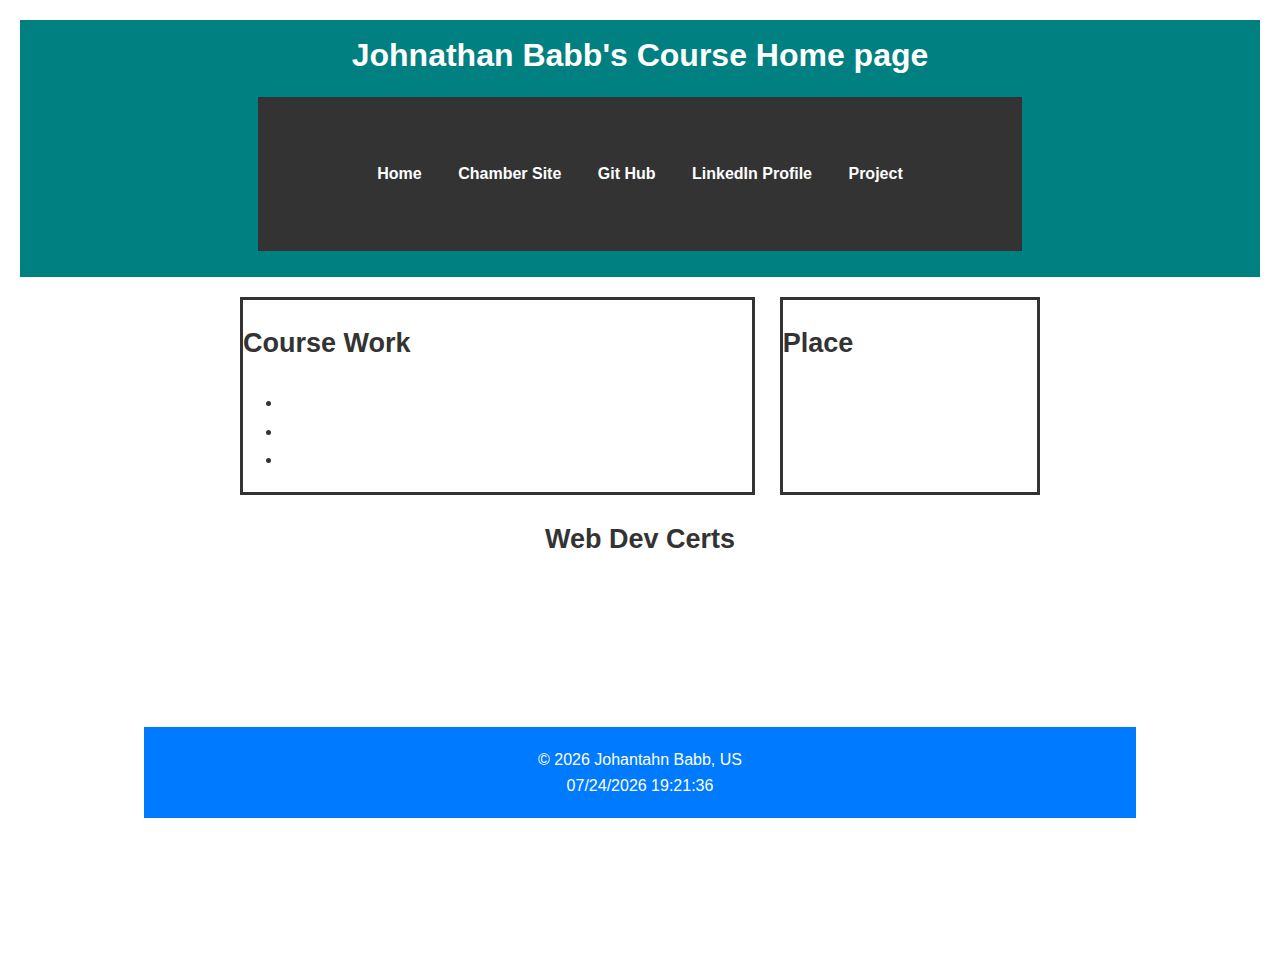
<file: index.html>
<!DOCTYPE html>
<html lang="en">
  <head>
    <meta charset="UTF-8" />
    <meta name="viewport" content="width=device-width, initial-scale=1.0" />
    <meta name="description" content="Johnathan Babb's course home page" />
    <meta name="author" content="Johnathan Babb" />
    <meta property="og:title" content="Cousrse Home Page" />
    <meta property="og:type" content="website" />
    <meta
      property="og:image"
      content="https://www.google.com/url?sa=i&url=http%3A%2F%2Ftownmapsusa.com%2Fd%2Fmap-of-preston-idaho-id%2Fpreston_id&psig=AOvVaw3IGX2CB734xJVahNvGZPDg&ust=1727495263347000&source=images&cd=vfe&opi=89978449&ved=0CBQQjRxqFwoTCOih3-Ob4ogDFQAAAAAdAAAAABAE"
    />
    <meta property="og:url" content="https://warmace101.github.io/wdd231/" />
    <title>Course Home Page</title>
    <script src="scripts/getDate.js" defer></script>
    <script src="scripts/hamMenu.js" defer></script>
    <link rel="stylesheet" href="styles/base.css" />
    <link rel="stylesheet" href="styles/larger.css" />
  </head>
  <body>
    <header>
      <h1>Johnathan Babb's Course Home page</h1>
      <button id="menu"></button>
      <nav class="nav">
        <ul>
          <a href="#home">Home</a>
          <a href="chamber/index.html">Chamber Site</a>
          <a href="https://github.com/warmace101/wdd231">Git Hub</a>
          <a href="#linkedin">LinkedIn Profile</a>
          <a href="project/project.html">Project</a>
        </ul>
      </nav>
    </header>
    <main>
      <div>
        <section id="courseWork">
          <h2>Course Work</h2>
          <ul>
            <li></li>
            <li></li>
            <li></li>
          </ul>
        </section>
        <section id="place">
          <h2>Place</h2>
        </section>
      </div>
      <section id="certs">
        <h2>Web Dev Certs</h2>
        <dialog id="course-details"></dialog>
      </section>
    </main>
    <footer>
      <p>&copy; <span id="getDate">####</span> Johantahn Babb, US</p>
      <p id="lastModified">Populated with javascript</p>
    </footer>
  </body>
  <script src="scripts/courseListArray.js"></script>
</html>
</file>
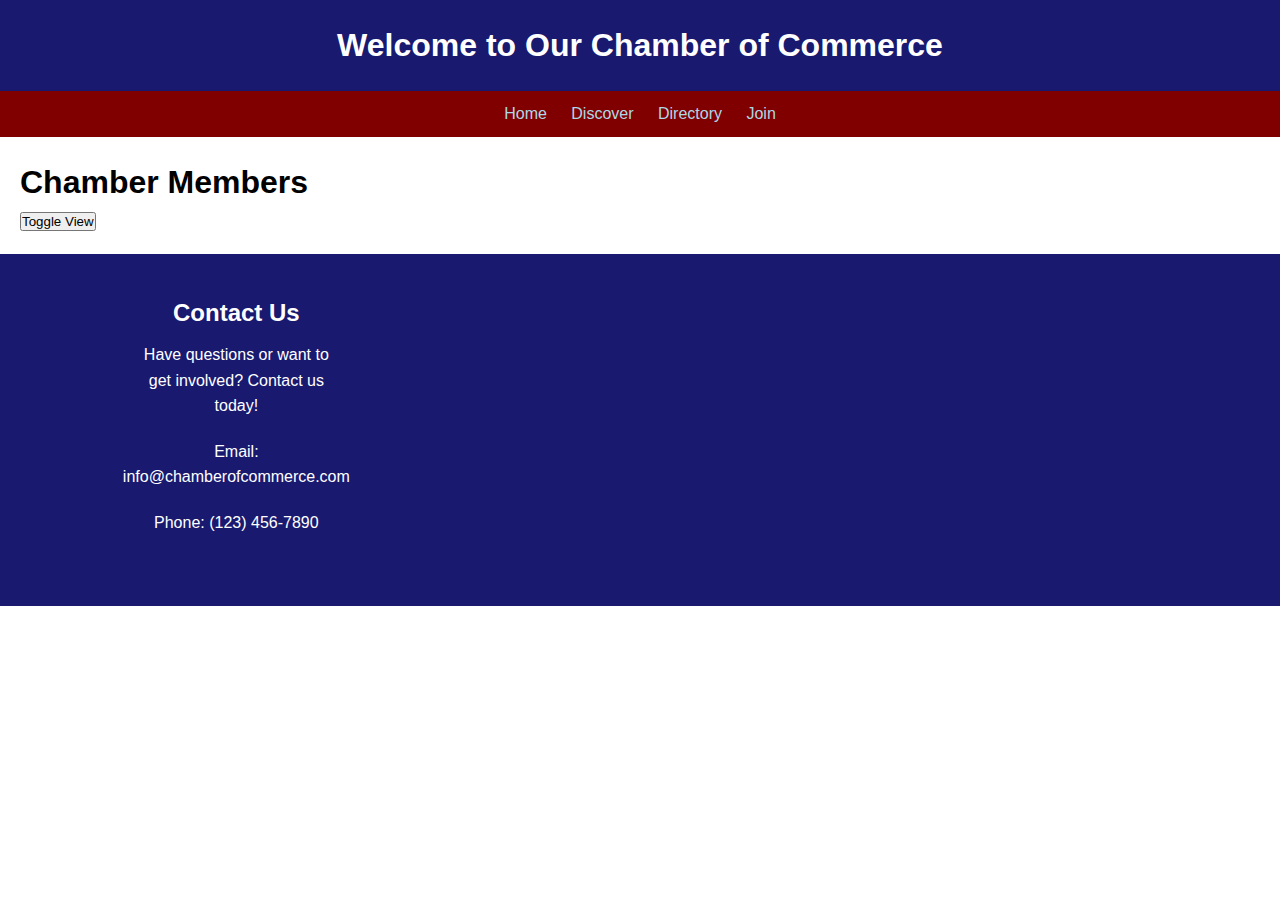
<file: chamber/director.html>
<!DOCTYPE html>
<html lang="en">
  <head>
    <meta charset="UTF-8" />
    <meta name="viewport" content="width=device-width, initial-scale=1.0" />
    <link rel="icon" href="images/chamberIcon.ico" />
    <meta
      name="description"
      content="WDD-231-Web Frontend Development, Johnathan Babb, course assignment portal"
    />
    <meta name="author" content="John Babb" />
    <meta property="og:title" content="Assignment Page for Johnathan Babb" />
    <meta property="og:type" content="website" />
    <meta property="image" content="" />
    <script src="scripts/getDate.js" defer></script>
    <link rel="stylesheet" href="styles/base.css" />
    <link rel="stylesheet" href="styles/larger.css" />

    <title>Preston Chamber of Commerce</title>
  </head>
  <body>
    <header>
      <div class="containter">
        <h1>Welcome to Our Chamber of Commerce</h1>
        <button class="hamburger">&#9776;</button>
      </div>
    </header>
    <nav class="nav-menu">
      <a href="index.html">Home</a>
      <a href="discover.html">Discover</a>
      <a href="directory.html">Directory</a>
      <a href="join.html">Join</a>
    </nav>

    <!--Member Section-->
    <section>
      <h1>Chamber Members</h1>
      <button id="toggleView">Toggle View</button>
      <div id="membersContainer" class="grid-view"></div>
      <script src="scripts/memberCards.js"></script>
    </section>
    <div id="memberContainer" class="grid"></div>
    <button id="openFooterBtn" class="open-footer-btn">Open Footer</button>
    <footer>
      <section>
        <h2>Contact Us</h2>
        <p>Have questions or want to get involved? Contact us today!</p>
        <p>Email: info@chamberofcommerce.com</p>
        <p>Phone: (123) 456-7890</p>
      </section>
    </footer>
  </body>
</html>
</file>
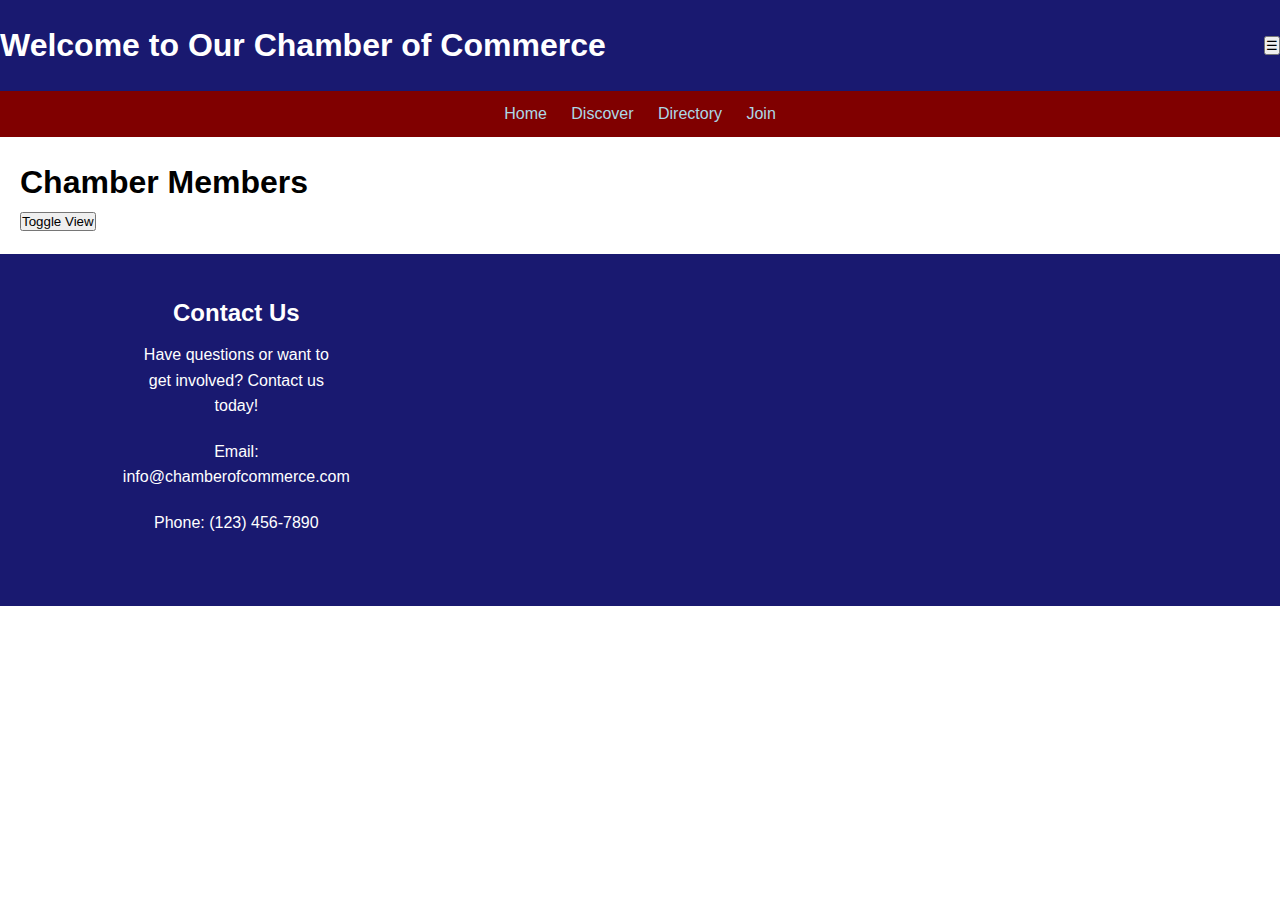
<file: chamber/directory.html>
<!DOCTYPE html>
<html lang="en">
  <head>
    <meta charset="UTF-8" />
    <meta name="viewport" content="width=device-width, initial-scale=1.0" />
    <link rel="icon" href="images/chamberIcon.ico" />
    <meta
      name="description"
      content="WDD-231-Web Frontend Development, Johnathan Babb, course assignment portal"
    />
    <meta name="author" content="John Babb" />
    <meta property="og:title" content="Assignment Page for Johnathan Babb" />
    <meta property="og:type" type="website" />
    <meta
      property="og:url"
      content="https://warmace101.github.io/wdd231/chamber/directory.html"
    />
    <meta property="image" content="images/preston_hero_large.webp" />
    <script src="scripts/getDate.js" defer></script>
    <script src="scripts/hamburgerMenu.js" defer></script>
    <link rel="stylesheet" href="styles/base.css" />
    <link rel="stylesheet" href="styles/larger.css" />

    <title>Preston Chamber of Commerce</title>
  </head>
  <body>
    <header>
      <div class="container">
        <h1>Welcome to Our Chamber of Commerce</h1>
        <button id="menu">&#9776;</button>
      </div>
    </header>
    <nav class="nav">
      <a href="index.html">Home</a>
      <a href="discover.html">Discover</a>
      <a href="directory.html">Directory</a>
      <a href="join.html">Join</a>
    </nav>

    <!--Member Section-->
    <section>
      <h1>Chamber Members</h1>
      <button id="toggleView">Toggle View</button>
      <div id="membersContainer" class="grid-view"></div>
      <script src="scripts/memberCards.js"></script>
    </section>
    <div id="memberContainer" class="grid"></div>
    <button id="openFooterBtn" class="open-footer-btn">Open Footer</button>
    <footer>
      <section>
        <h2>Contact Us</h2>
        <p>Have questions or want to get involved? Contact us today!</p>
        <p>Email: info@chamberofcommerce.com</p>
        <p>Phone: (123) 456-7890</p>
      </section>
    </footer>
  </body>
</html>
</file>
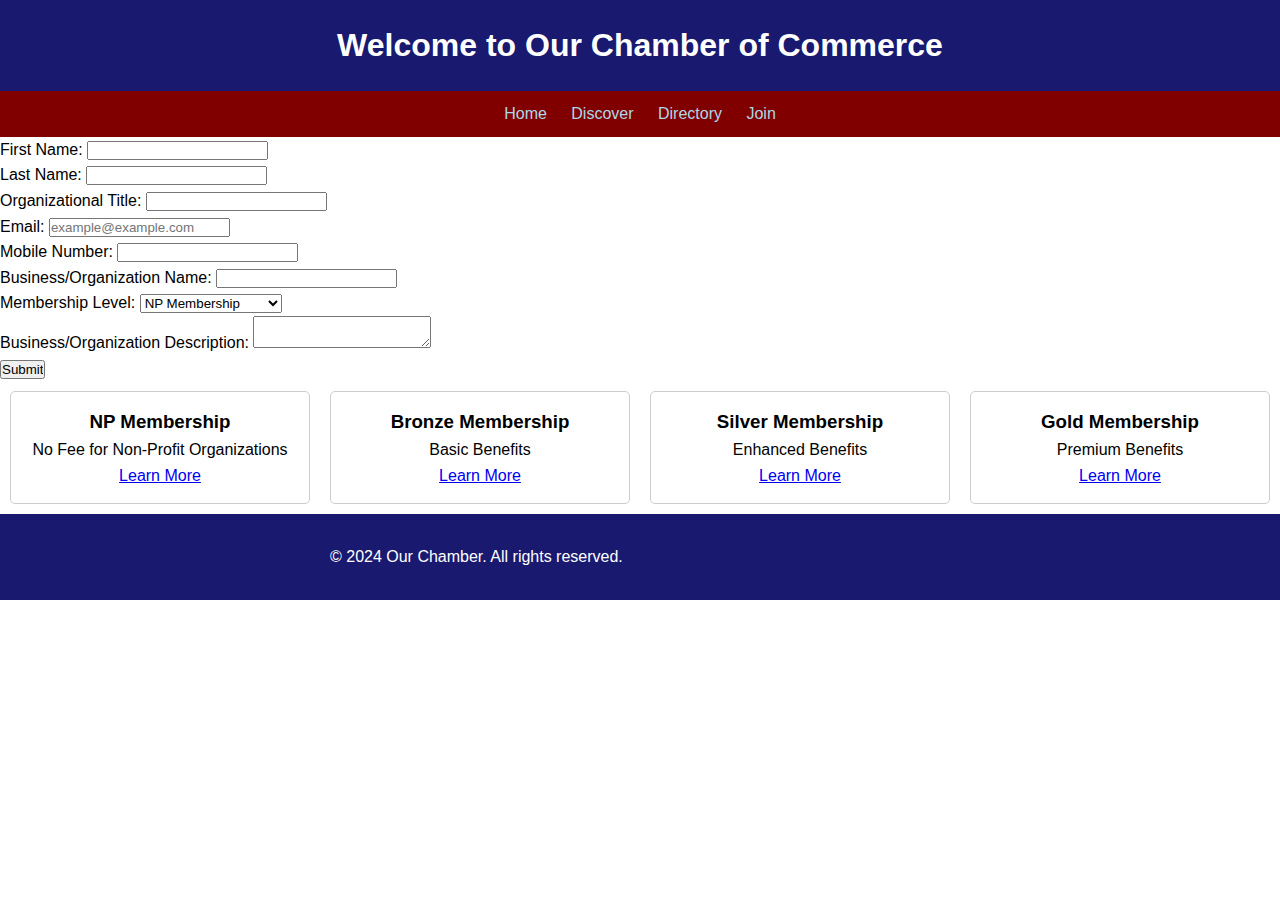
<file: chamber/join.html>
<!DOCTYPE html>
<html lang="en">
  <head>
    <meta charset="utf-8" />
    <meta name="viewport" content="width=device-width, initial-scale=1.0" />
    <link rel="icon" href="images/chamberIcon.ico" />
    <meta
      name="description"
      content="WDD-231-Web Frontend Development, Johnathan Babb, course assignment portal"
    />
    <meta name="author" content="John Babb" />
    <meta property="og:title" content="Assignment Page for Johnathan Babb" />
    <meta property="og:type" content="'website'" />
    <meta property="og:image" content="chamber/images/preston_hero_small.webp" />
    <meta property="og:url" content="https://warmace101.github.io/wdd231/chamber/join.html"/>
    <script src="scripts/getDate.js" defer></script>
    <script src="scripts/weather.js" defer></script>
    <script src="scripts/join.js" defer></script>
    <link rel="stylesheet" href="styles/base.css" />
    <link rel="stylesheet" href="styles/larger.css" />

    <title>Preston Chamber of Commerce</title>
  </head>
  <body>
    <header>
      <div class="containter">
        <h1>Welcome to Our Chamber of Commerce</h1>
        <button class="hamburger">&#9776;</button>
      </div>
    </header>
    <nav class="nav-menu">
      <a href="index.html">Home</a>
      <a href="discover.html">Discover</a>
      <a href="directory.html">Directory</a>
      <a href="join.html">Join</a>
    </nav>
    <body>
      <main>
        <form action="thankyou.html" method="get" onsubmit="setTimestamp()">
            <div>
                <label for="first-name">First Name:</label>
                <input type="text" id="first-name" name="firstName" required title="Enter your first name" autocomplete="given-name">
            </div>
            <div>
                <label for="last-name">Last Name:</label>
                <input type="text" id="last-name" name="lastName" required title="Enter your last name" autocomplete="family-name">
            </div>
            <div>
                <label for="org-title">Organizational Title:</label>
                <input type="text" id="org-title" name="orgTitle" title="Enter your organizational title" pattern="^[A-Za-z\s-]{7,}$" autocomplete="organization-title" required>
            </div>
            <div>
                <label for="email">Email:</label>
                <input type="email" id="email" name="email" required title="Enter your email address" autocomplete="email" placeholder="example@example.com">
            </div>
            <div>
                <label for="mobile">Mobile Number:</label>
                <input type="tel" id="mobile" name="mobile" required title="Enter your mobile number" autocomplete="tel">
            </div>
            <div>
                <label for="business-name">Business/Organization Name:</label>
                <input type="text" id="business-name" name="businessName" required title="Enter your business or organization name" autocomplete="organization">
            </div>
            <div>
                <label for="membership-level">Membership Level:</label>
                <select id="membership-level" name="membershipLevel">
                    <option value="NP">NP Membership</option>
                    <option value="Bronze">Bronze Membership</option>
                    <option value="Silver">Silver Membership</option>
                    <option value="Gold">Gold Membership</option>
                </select>
            </div>
            <div>
                <label for="description">Business/Organization Description:</label>
                <textarea id="description" name="description" title="Describe your organization"></textarea>
            </div>
            <input type="hidden" id="timestamp" name="timestamp" value="">
            <input type="submit" value="Submit">
        </form>

        <div class="membership-cards">
            <div class="card" id="npCard">
                <h3>NP Membership</h3>
                <p>No Fee for Non-Profit Organizations</p>
                <a href="#npModal" class="modal-link">Learn More</a>
            </div>
            <div class="card" id="bronzeCard">
                <h3>Bronze Membership</h3>
                <p>Basic Benefits</p>
                <a href="#bronzeModal" class="modal-link">Learn More</a>
            </div>
            <div class="card" id="silverCard">
                <h3>Silver Membership</h3>
                <p>Enhanced Benefits</p>
                <a href="#silverModal" class="modal-link">Learn More</a>
            </div>
            <div class="card" id="goldCard">
                <h3>Gold Membership</h3>
                <p>Premium Benefits</p>
                <a href="#goldModal" class="modal-link">Learn More</a>
            </div>
        </div>
    </main>

    <footer>
        <p>&copy; 2024 Our Chamber. All rights reserved.</p>
    </footer>

    <div id="npModal" class="modal">
        <div class="modal-content">
            <span class="close">&times;</span>
            <h2>NP Membership Benefits</h2>
            <p>Benefits include free networking events and community support.</p>
        </div>
    </div>
    <div id="bronzeModal" class="modal">
        <div class="modal-content">
            <span class="close">&times;</span>
            <h2>Bronze Membership Benefits</h2>
            <p>Includes all NP benefits plus advertising discounts.</p>
        </div>
    </div>
    <div id="silverModal" class="modal">
        <div class="modal-content">
            <span class="close">&times;</span>
            <h2>Silver Membership Benefits</h2>
            <p>Includes Bronze benefits plus exclusive event access.</p>
        </div>
    </div>
    <div id="goldModal" class="modal">
        <div class="modal-content">
            <span class="close">&times;</span>
            <h2>Gold Membership Benefits</h2>
            <p>All Silver benefits plus priority support and features.</p>
        </div>
    </div>
  </body>
</html>
</file>
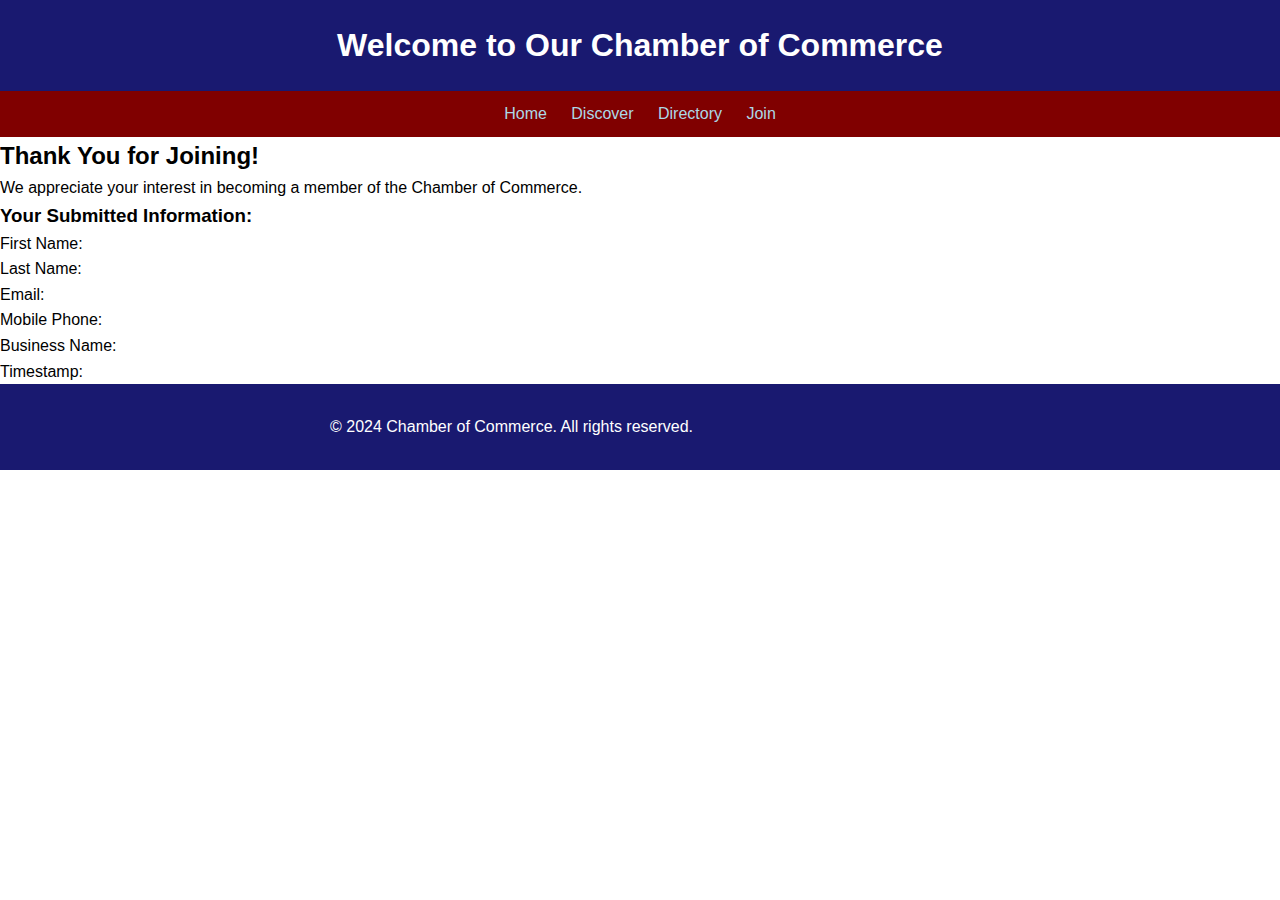
<file: chamber/thankyou.html>
<!DOCTYPE html>
<html lang="en">
  <head>
    <meta charset="UTF-8" />
    <meta name="viewport" content="width=device-width, initial-scale=1.0" />
    <link rel="icon" href="images/chamberIcon.ico" />
    <meta
      name="description"
      content="WDD-231-Web Frontend Development, Johnathan Babb, course assignment portal"
    />
    <meta name="author" content="John Babb" />
    <meta property="og:title" content="Assignment Page for Johnathan Babb" />
    <meta property="og:type" content="website" />
    <meta property="image" content="" />
    <script src="scripts/getDate.js" defer></script>
    <script src="scripts/weather.js" defer></script>
    <link rel="stylesheet" href="styles/base.css" />
    <link rel="stylesheet" href="styles/larger.css" />

    <title>Preston Chamber of Commerce</title>
  </head>
  <body>
    <header>
      <div class="containter">
        <h1>Welcome to Our Chamber of Commerce</h1>
        <button class="hamburger">&#9776;</button>
      </div>
    </header>
    <nav class="nav-menu">
      <a href="index.html">Home</a>
      <a href="discover.html">Discover</a>
      <a href="directory.html">Directory</a>
      <a href="join.html">Join</a>
    </nav>

    <main>
      <h2>Thank You for Joining!</h2>
      <p>
        We appreciate your interest in becoming a member of the Chamber of
        Commerce.
      </p>

      <h3>Your Submitted Information:</h3>
      <p>First Name: <span id="submittedFirstName"></span></p>
      <p>Last Name: <span id="submittedLastName"></span></p>
      <p>Email: <span id="submittedEmail"></span></p>
      <p>Mobile Phone: <span id="submittedPhone"></span></p>
      <p>Business Name: <span id="submittedOrgName"></span></p>
      <p>Timestamp: <span id="submittedTimestamp"></span></p>
    </main>

    <footer>
      <p>&copy; 2024 Chamber of Commerce. All rights reserved.</p>
    </footer>

    <script>
      const params = new URLSearchParams(window.location.search);
      document.getElementById("submittedFirstName").textContent =
        params.get("firstName");
      document.getElementById("submittedLastName").textContent =
        params.get("lastName");
      document.getElementById("submittedEmail").textContent =
        params.get("email");
      document.getElementById("submittedPhone").textContent =
        params.get("phone");
      document.getElementById("submittedOrgName").textContent =
        params.get("orgName");
      document.getElementById("submittedTimestamp").textContent =
        params.get("timestamp");
    </script>
  </body>
</html>
</file>
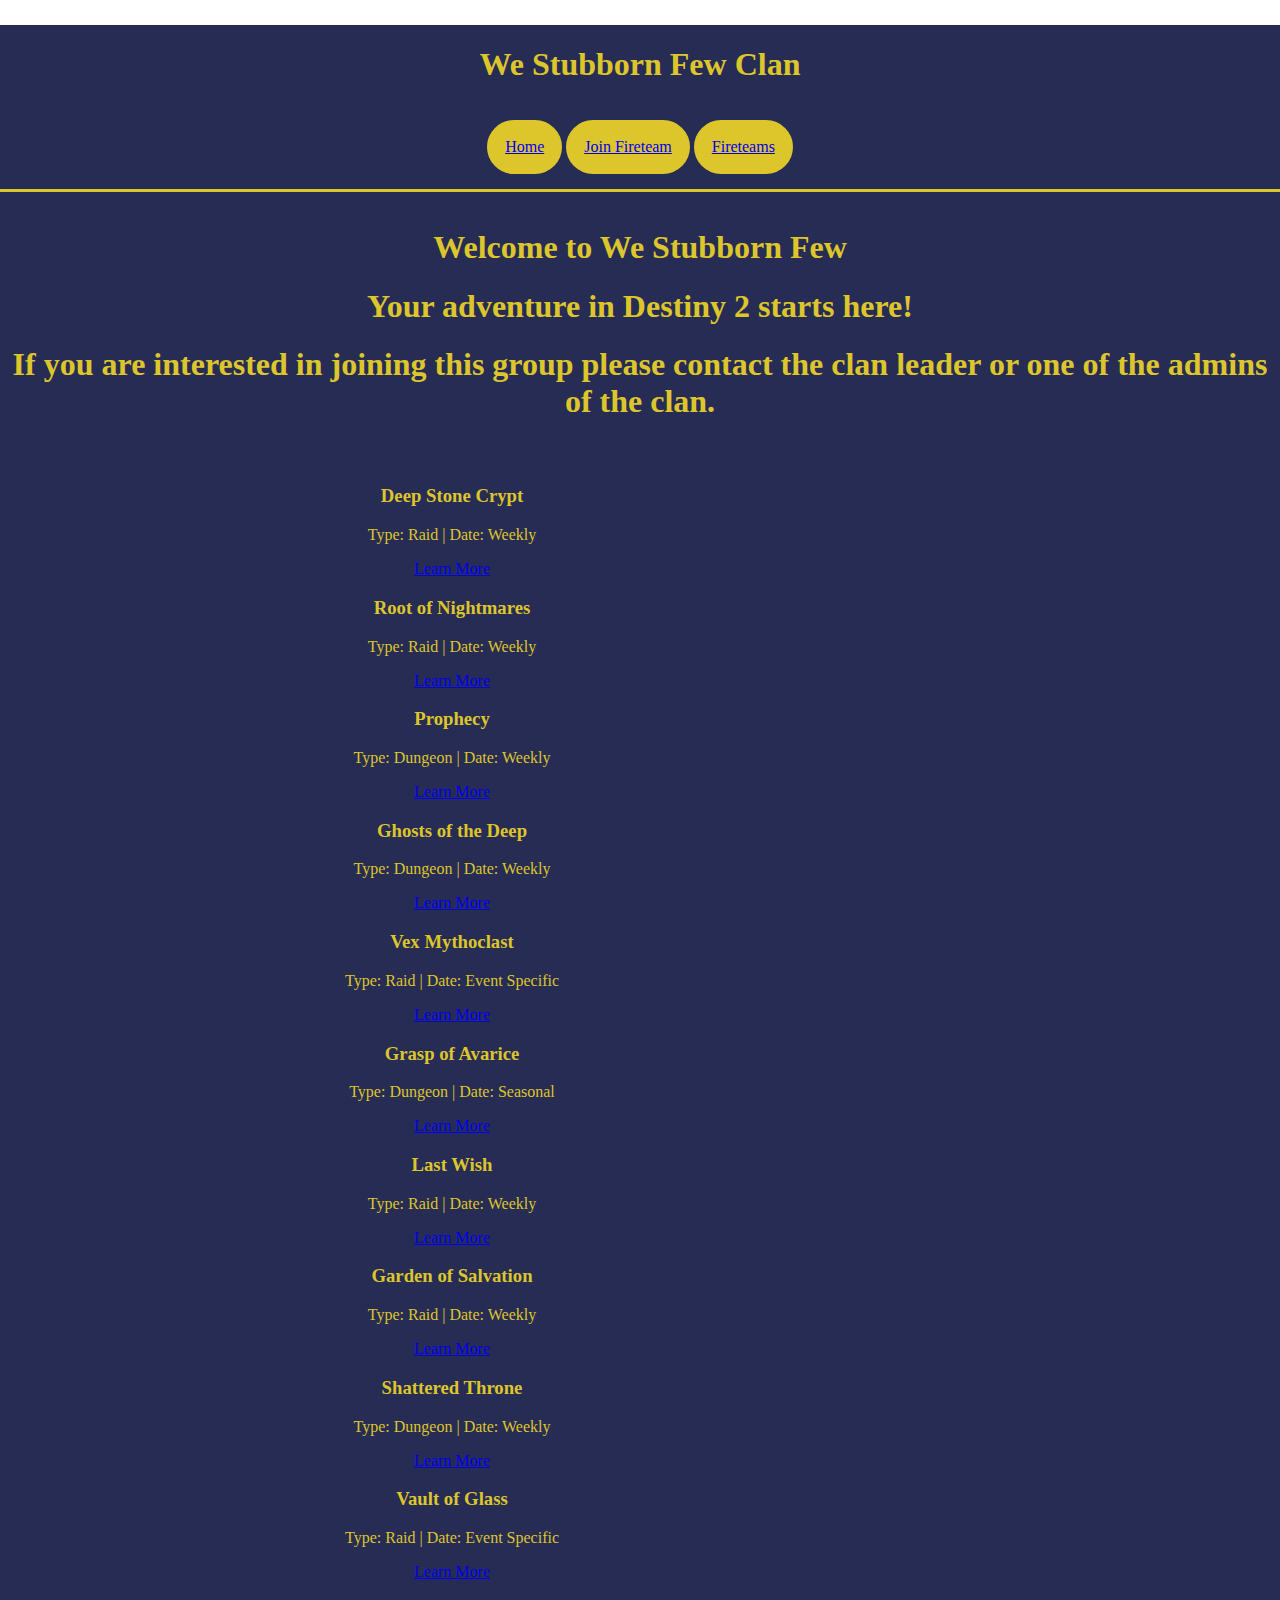
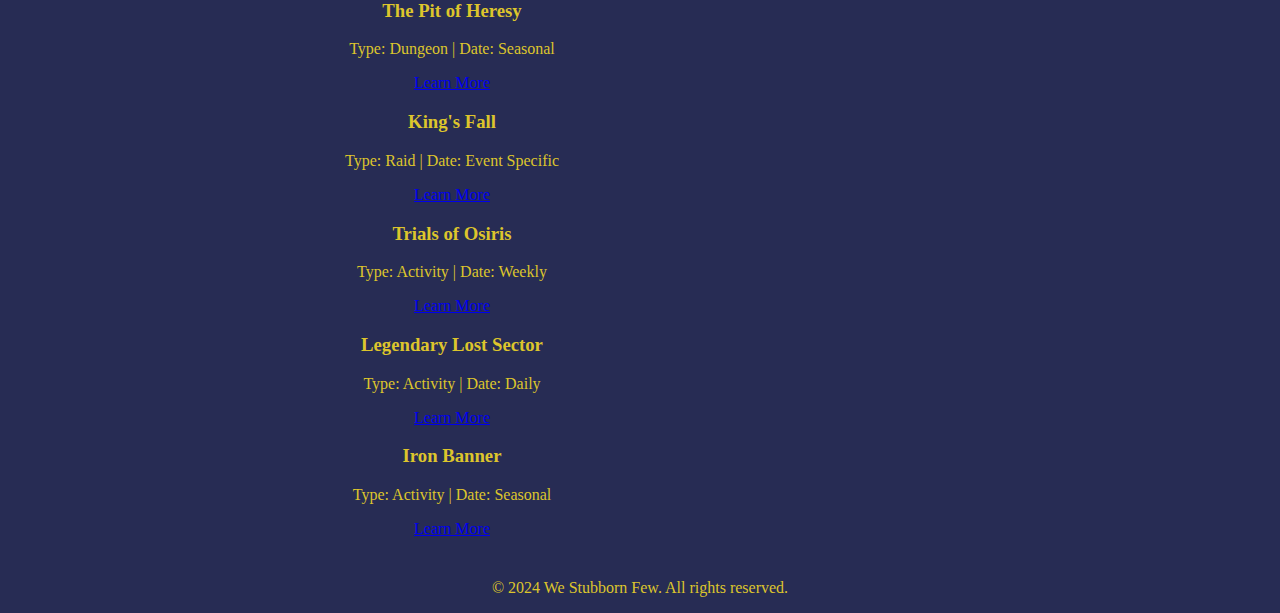
<file: project/project.html>
<!DOCTYPE html>
<html lang="en">
  <head>
    <meta charset="UTF-8" />
    <meta name="viewport" content="width=device-width, initial-scale=1.0" />
    <title>We Stubborn Few</title>
    <link rel="stylesheet" href="styles/base.css" />
    <link rel="stylesheet" href="styles/larger.css" />
    <link rel="icon" href="images/favicon.ico" />
    <meta
      name="description"
      content="Join the We Stubborn Few clan in Destiny 2!"
    />
    <!-- Social Media Meta Tags -->
    <meta property="og:title" content="We Stubborn Few" />
    <meta
      property="og:description"
      content="Join the We Stubborn Few clan in Destiny 2!"
    />
    <meta property="og:image" content="images/preview-image.jpg" />
    <meta property="og:url" content="https://example.com/" />
    <meta name="twitter:card" content="summary_large_image" />
    <meta name="twitter:title" content="We Stubborn Few" />
    <meta
      name="twitter:description"
      content="Join the We Stubborn Few clan in Destiny 2!"
    />
    <meta name="twitter:image" content="images/preview-image.jpg" />
  </head>
  <body>
    <header>
      <h1>We Stubborn Few Clan</h1>
      <button id="nav-toggle">Menu</button>
      <nav id="nav-menu">
        <ul>
          <li><a href="project.html">Home</a></li>
          <li><a href="form.html">Join Fireteam</a></li>
          <li><a href="fireteam.html">Fireteams</a></li>
        </ul>
      </nav>
    </header>
    <main>
      <h1>Welcome to We Stubborn Few</h1>
      <h1>Your adventure in Destiny 2 starts here!</h1>
      <h1>
        If you are interested in joining this group please contact the clan
        leader or one of the admins of the clan.
      </h1>
      <div class="container">
        <div id="dungeon-list"></div>
        <div id="modal-container"></div>

        <div id="item-list"></div>
        <div id="modal" class="modal" style="display: none">
          <div id="modal-content">
            <span class="close" id="close-modal">&times;</span>
            <div id="modal-details"></div>
          </div>
        </div>
      </div>
    </main>
    <footer>
      <p>&copy; 2024 We Stubborn Few. All rights reserved.</p>
    </footer>
    <script src="scripts/script.js"></script>
    <script src="scripts/module.js"></script>
  </body>
</html>

<!-- Example of modal

This is in the main content


  <div class="membership-cards">
            <div class="card" id="npCard">
                <h3>NP Membership</h3>
                <p>No Fee for Non-Profit Organizations</p>
                <a href="#npModal" class="modal-link">Learn More</a>
            </div>
            <div class="card" id="bronzeCard">
                <h3>Bronze Membership</h3>
                <p>Basic Benefits</p>
                <a href="#bronzeModal" class="modal-link">Learn More</a>
            </div>
            <div class="card" id="silverCard">
                <h3>Silver Membership</h3>
                <p>Enhanced Benefits</p>
                <a href="#silverModal" class="modal-link">Learn More</a>
            </div>
            <div class="card" id="goldCard">
                <h3>Gold Membership</h3>
                <p>Premium Benefits</p>
                <a href="#goldModal" class="modal-link">Learn More</a>
            </div>






  This part is for after the footer to be popped up when clicked


    <div id="npModal" class="modal">
        <div class="modal-content">
            <span class="close">&times;</span>
            <h2>NP Membership Benefits</h2>
            <p>Benefits include free networking events and community support.</p>
        </div>
    </div>
    <div id="bronzeModal" class="modal">
        <div class="modal-content">
            <span class="close">&times;</span>
            <h2>Bronze Membership Benefits</h2>
            <p>Includes all NP benefits plus advertising discounts.</p>
        </div>
    </div>
    <div id="silverModal" class="modal">
        <div class="modal-content">
            <span class="close">&times;</span>
            <h2>Silver Membership Benefits</h2>
            <p>Includes Bronze benefits plus exclusive event access.</p>
        </div>
    </div>
    <div id="goldModal" class="modal">
        <div class="modal-content">
            <span class="close">&times;</span>
            <h2>Gold Membership Benefits</h2>
            <p>All Silver benefits plus priority support and features.</p>
        </div>
    </div>-->
</file>
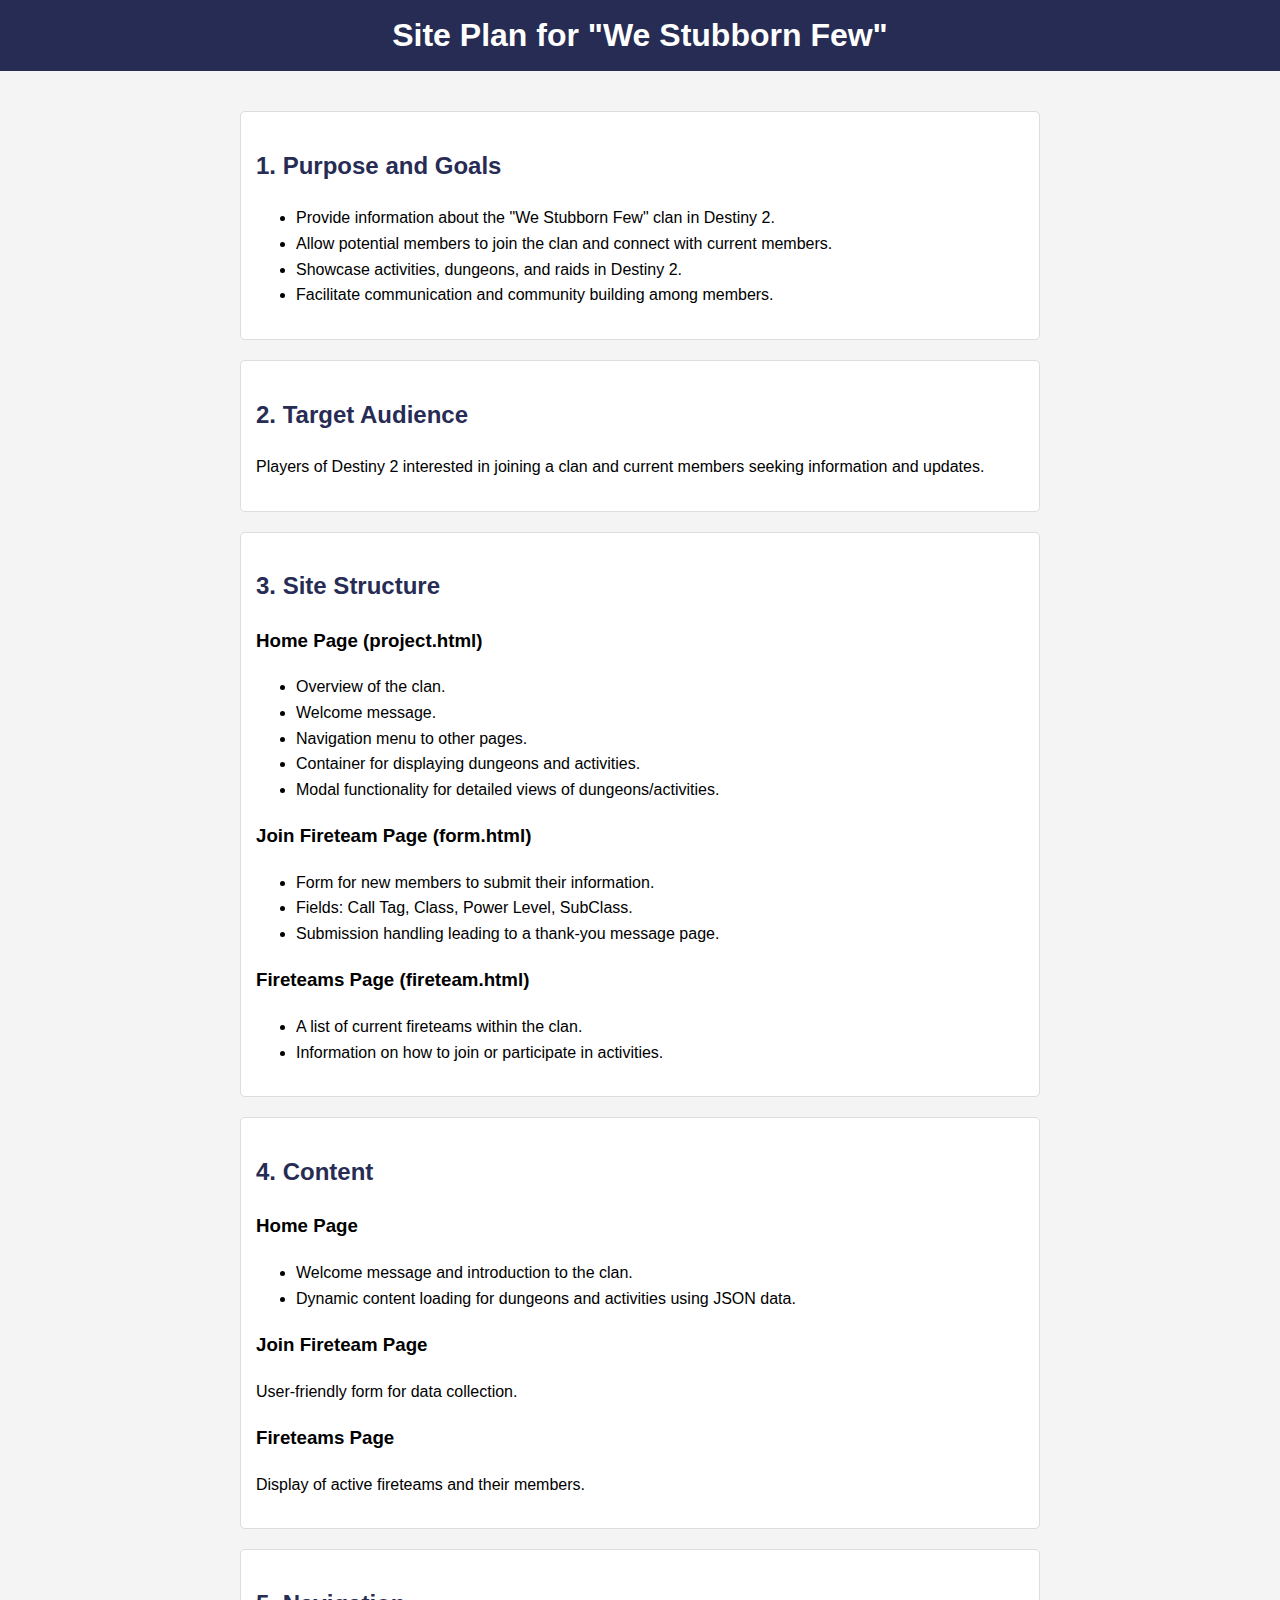
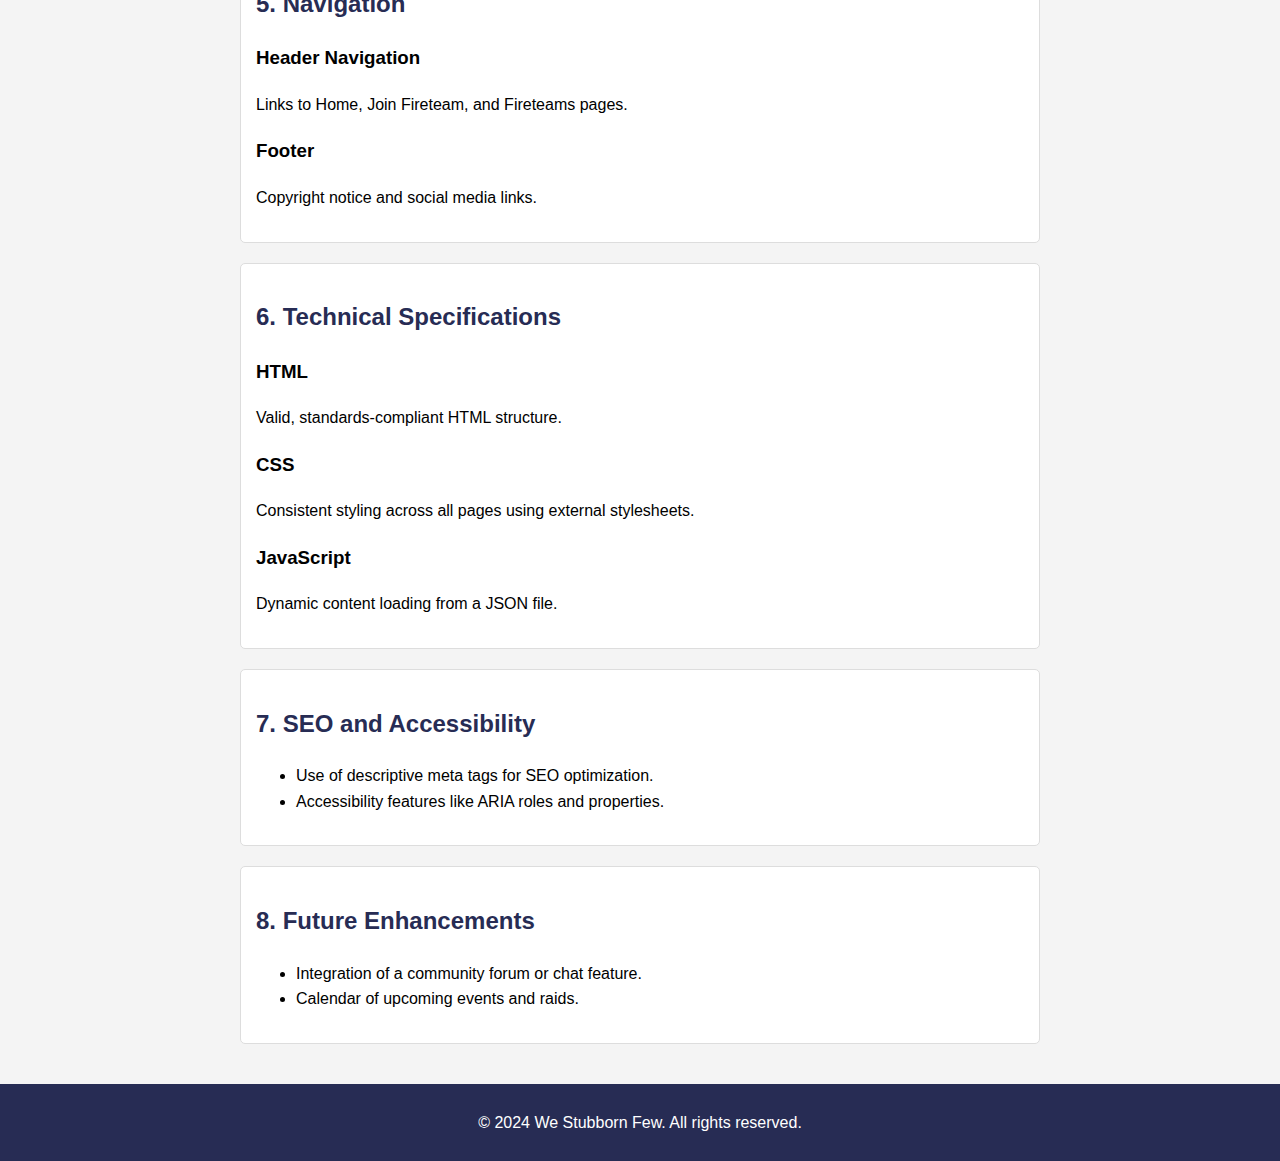
<file: project/siteplan.html>
<!DOCTYPE html>
<html lang="en">
  <head>
    <meta charset="UTF-8" />
    <meta name="viewport" content="width=device-width, initial-scale=1.0" />
    <title>Bay Area eBiking Club</title>
    <link rel="stylesheet" href="siteplan.css" />
    <link rel="preconnect" href="https://fonts.googleapis.com" />
    <link rel="preconnect" href="https://fonts.gstatic.com" crossorigin />
    <link rel="preconnect" href="https://fonts.googleapis.com">
    <link rel="preconnect" href="https://fonts.gstatic.com" crossorigin>
    <link href="https://fonts.googleapis.com/css2?family=Bebas+Neue&family=Oxanium:wght@200..800&display=swap" rel="stylesheet">
    
  </head>
  <body>
    <header>
        <h1>Site Plan for "We Stubborn Few"</h1>
    </header>
    <main>
        <section>
            <h2>1. Purpose and Goals</h2>
            <ul>
                <li>Provide information about the "We Stubborn Few" clan in Destiny 2.</li>
                <li>Allow potential members to join the clan and connect with current members.</li>
                <li>Showcase activities, dungeons, and raids in Destiny 2.</li>
                <li>Facilitate communication and community building among members.</li>
            </ul>
        </section>

        <section>
            <h2>2. Target Audience</h2>
            <p>Players of Destiny 2 interested in joining a clan and current members seeking information and updates.</p>
        </section>

        <section>
            <h2>3. Site Structure</h2>
            <h3>Home Page (project.html)</h3>
            <ul>
                <li>Overview of the clan.</li>
                <li>Welcome message.</li>
                <li>Navigation menu to other pages.</li>
                <li>Container for displaying dungeons and activities.</li>
                <li>Modal functionality for detailed views of dungeons/activities.</li>
            </ul>

            <h3>Join Fireteam Page (form.html)</h3>
            <ul>
                <li>Form for new members to submit their information.</li>
                <li>Fields: Call Tag, Class, Power Level, SubClass.</li>
                <li>Submission handling leading to a thank-you message page.</li>
            </ul>

            <h3>Fireteams Page (fireteam.html)</h3>
            <ul>
                <li>A list of current fireteams within the clan.</li>
                <li>Information on how to join or participate in activities.</li>
            </ul>
        </section>

        <section>
            <h2>4. Content</h2>
            <h3>Home Page</h3>
            <ul>
                <li>Welcome message and introduction to the clan.</li>
                <li>Dynamic content loading for dungeons and activities using JSON data.</li>
            </ul>

            <h3>Join Fireteam Page</h3>
            <p>User-friendly form for data collection.</p>

            <h3>Fireteams Page</h3>
            <p>Display of active fireteams and their members.</p>
        </section>

        <section>
            <h2>5. Navigation</h2>
            <h3>Header Navigation</h3>
            <p>Links to Home, Join Fireteam, and Fireteams pages.</p>

            <h3>Footer</h3>
            <p>Copyright notice and social media links.</p>
        </section>

        <section>
            <h2>6. Technical Specifications</h2>
            <h3>HTML</h3>
            <p>Valid, standards-compliant HTML structure.</p>

            <h3>CSS</h3>
            <p>Consistent styling across all pages using external stylesheets.</p>

            <h3>JavaScript</h3>
            <p>Dynamic content loading from a JSON file.</p>
        </section>

        <section>
            <h2>7. SEO and Accessibility</h2>
            <ul>
                <li>Use of descriptive meta tags for SEO optimization.</li>
                <li>Accessibility features like ARIA roles and properties.</li>
            </ul>
        </section>

        <section>
            <h2>8. Future Enhancements</h2>
            <ul>
                <li>Integration of a community forum or chat feature.</li>
                <li>Calendar of upcoming events and raids.</li>
            </ul>
        </section>
    </main>
    <footer>
        <p>&copy; 2024 We Stubborn Few. All rights reserved.</p>
    </footer>
</body>
</html></html>
</file>
<file: styles/larger.css>
@media (min-width: 37.5em) {
  * {
    font-family: "Gill Sans", "Gill Sans MT", Calibri, "Trebuchet MS",
      sans-serif;
  }
  img {
    height: auto;
    width: 250px;
    padding: 25px;
  }
  header {
    background-color: teal;
    text-align: center;
  }
  #menu {
    display: none;
  }
  main {
    display: flex;
    flex-direction: column;
    text-align: left;
    font-size: large;
    width: 100%;
  }
  main > div {
    display: flex;
  }
  nav {
    font-weight: 700;
    background-color: teal;
    text-align: center;
    padding: 2rem;
  }
  .nav a {
    display: inline-block;
  }
  .card {
    column-span: 1;
  }
  nav.hover {
    background-color: blueviolet;

    border: color(from color srgb r g b);
  }
  .overlay {
    position: absolute;
    top: 3rem;
    left: 10rem;
    padding: 1.5rem;
    font-size: 5rem;
  }
  #courseWork {
    border-style: solid;
    flex: 2;
    margin-right: 25px;
  }
  #place {
    flex: 1;
    border-style: solid;
  }
  #certs {
    text-align: center;
    display: inline-block;
  }

  #credits {
    border-style: solid;
    display: inline-block;
    padding: 25px;
  }
  dialog {
    border: 1px solid rgba(0, 0, 0, 0.1);
    border-radius: 0.25rem;
    padding: 1rem;
    background-color: #fff;
    box-shadow: 0 0 3rem #777;
    width: 90%;
    max-width: 600px;
  }

  ::backdrop {
    background-attachment: rgba(0, 0, 0, 0.5);
  }

  dialog button {
    position: absolute;
    top: 23px;
    right: 23px;
    padding: 0.5rem 1rem;
    border: 1px solid rgba(0, 0, 0, 0.1);
  }

  footer {
    margin: 10%;
    max-width: 100%;
  }
  .member-card {
    border: 1px solid #ccc;
    padding: 15px;
    margin: 10px;
    display: flex;
    flex-direction: column;
    align-items: center;
  }

  .member-card img {
    max-width: 100px;
    margin-bottom: 10px;
  }
  body {
    font-family: Arial, sans-serif;
    margin: 0;
    padding: 20px;
  }

  header {
    background: teal;
    padding: 10px 0;
  }

  nav ul {
    list-style: none;
    padding: 0;
  }

  nav li {
    display: inline;
    margin-right: 15px;
  }

  form {
    margin-bottom: 20px;
  }

  label {
    display: block;
    margin: 10px 0 5px;
  }

  input,
  select,
  textarea {
    width: 100%;
    padding: 8px;
    margin-bottom: 15px;
    border: 1px solid #ccc;
    border-radius: 4px;
  }

  .membership-cards {
    display: flex;
    flex-wrap: wrap;
    gap: 20px;
  }
}
</file>
<file: project/styles/base.css>
@media (max-width: 768px) {
  nav {
    background-color: navy;
  }

  main {
    display: flex;
  }
}
</file>
<file: project/styles/larger.css>
body {
  /* font-family: Arial, sans-serif; */
  margin: 0;
  padding: 0;
}

/* Responsive Navigation */
nav ul {
  list-style: none;
  padding: 15px;
  background-color: #272c54;
  border-style: none none solid none;
}

nav li {
  display: inline-block;
  background-color: #ddc52c;
  border-style: solid;
  border-radius: 50px;
  padding: 15px;
}
nav li :hover {
  background-color: #272c54;
  color: white;
  padding: 10px;
}
nav {
  background-color: #272c54;
  color: #ddc52c;
}
header {
  background-color: #272c54;
  color: #ddc52c;
  text-align: center;
  margin-top: 25px;
}

#nav-toggle {
  display: none;
}

body {
  text-align: left;
  display: grid;
}
main {
  background-color: #272c54;
  color: #ddc52c;
  text-align: center;
}
.container {
  background-color: #272c54;
  color: #ddc52c;
  text-align: center;
  display: flex;
  grid-template-columns: 1fr 1fr 1fr;
  grid-template-rows: 1fr 1fr 1fr;
  margin-left: 25%;
  margin-right: 25%;
  padding: 25px;
}
.events {
  text-align: left;
  border-style: none solid;
  border-color: #ddc52c;
  padding: 15px;
  flex: 1;
}

.clan-quotes {
  grid-column-start: 2;
  grid-column-end: 3;
  flex: 2;
  padding: 15px;
  border-style: none solid;
  border-color: #ddc52c;
  margin-top: 15px;
}
footer {
  text-align: center;
  background-color: #272c54;
  color: #ddc52c;
}
form {
  display: flex;
  flex-direction: column;
  width: 50%;
  margin-left: 25%;
  margin-right: 25%;
}
label {
  margin-bottom: 5px;
}

input {
  margin-bottom: 15px;
  padding: 10px;
  border: 1px solid #ddc52c;
  border-radius: 4px;
  background-color: #fff;
  color: #272c54;
}

input:focus {
  outline: none;
  border-color: #ddc52c;
}

button {
  background-color: #ddc52c;
  color: #272c54;
  border: none;
  padding: 10px;
  border-radius: 4px;
  cursor: pointer;
  font-weight: bold;
}

button:hover {
  background-color: #c4b42a; /* Slightly darker for hover effect */
}
</file>
<file: project/siteplan.css>
body {
  font-family: Arial, sans-serif;
  line-height: 1.6;
  margin: 0;
  padding: 0;
  background-color: #f4f4f4;
}

header {
  background: #272c54;
  color: #ffffff;
  padding: 10px 0;
  text-align: center;
}

h1 {
  margin: 0;
}

main {
  padding: 20px;
  max-width: 800px;
  margin: auto;
}

section {
  background: #ffffff;
  border: 1px solid #dddddd;
  border-radius: 5px;
  margin: 20px 0;
  padding: 15px;
}

h2 {
  color: #272c54;
}

footer {
  text-align: center;
  padding: 10px 0;
  background: #272c54;
  color: #ffffff;
  position: relative;
  bottom: 0;
  width: 100%;
}
</file>
<file: styles/base.css>
/* Reset some default browser styles */
html,
body {
  margin: 0;
  padding: 0;
}

/* Set up basic typography */
body {
  font-family: "Arial", sans-serif;
  font-size: 16px;
  line-height: 1.6;
  color: #333; /* Default text color */
}

/* Header styles */
header {
  background-color: #007bff; /* Header background color */
  padding: 20px;
  text-align: center;
  color: white; /* Header text color */
}

header h1 {
  margin: 0;
}

/* Navigation styles */
nav {
  max-width: 700px;
  margin: 1rem auto;
}
/* small view navigation */
#menu {
  font-size: 1.5rem;
  border: 0;
  background: none;
  color: #000;
}

#menu::before {
  content: "☰";
}

#menu.open::before {
  content: "❎";
}

.nav {
  display: flex;
  flex-direction: column;
  list-style: none;
  background-color: #333;
  color: #fff;
}

.nav a {
  display: none;
  padding: 1rem;
  text-align: center;
  text-decoration: none;
  color: #fff;
}
.nav a:hover {
  background-color: #bbb;
  color: #333;
  font-weight: 700;
}

/* when the button is clicked - the open class is toggled (added/removed) */
.open a {
  display: block;
}

.active::before {
  content: "📍"; /* just a wayfinding symbol for the user */
}

/* Main content styles */
main {
  max-width: 800px; /* Limiting main content width */
  margin: 0 auto; /* Centering main content horizontally */
  padding: 20px;
}

.card {
  background-color: #f9f9f9; /* Card background color */
  border-radius: 5px;
  padding: 20px;
  margin-bottom: 20px;
}

/* Footer styles */
footer {
  background-color: #007bff; /* Footer background color */
  padding: 20px;
  text-align: center;
  color: white; /* Footer text color */
}

footer p {
  margin: 0;
}
</file>
<file: chamber/styles/base.css>
/* Resetting default margin and padding */
* {
  margin: 0;
  padding: 0;
  box-sizing: border-box;
}

/* Body styles */
body {
  font-family: Arial, sans-serif;
  line-height: 1.6;
}

/* Header styles */
header {
  background-color: midnightblue;
  color: #fff;
  padding: 20px 0;
  text-align: center;
}

/* Navigation styles */
nav {
  background-color: maroon;
  padding: 10px 0;
  text-align: center;
}

nav a {
  color: #fff;
  text-decoration: none;
  margin: 0 10px;
}
nav :hover {
  background-color: navy;
  padding: 15px;
}

/* Main section styles */
section {
  padding: 20px;
}

/* Weather section styles */
.weather {
  text-align: center;
}

/* Footer styles */
footer {
  background-color: midnightblue;
  color: #fff;
  text-align: center;
  padding: 20px 0;
  display: flex;
  width: auto;
}
footer p {
  display: flex;
  word-wrap: normal;
}
footer section {
  margin-bottom: 20px;
}

/* Image styles */
img {
  display: block;
  margin: 0 auto;
  max-width: 100%;
  height: auto;
}

/* Media query for small screens (mobile devices) */
@media screen and (max-width: 768px) {
  nav {
    display: none; /* Hide the navigation by default on small screens */
  }

  nav a {
    display: block;
    margin: 10px 0;
  }

  header {
    padding: 10px 0; /* Reduce header padding on small screens */
  }

  footer {
    display: flex;
  }

  /* footer.active {
    max-height: 500px; /* Adjust the max-height value based on your content */

  footer section {
    margin-bottom: 10px;
  }
  /* .toggle-footer {
    display: block;
    text-align: center;
    margin-bottom: 10px;
    cursor: pointer;
    color: #fff;
    text-decoration: underline;
  } */

  .nav-menu {
    display: none;
    flex-direction: column;
    align-items: flex-start;
  }

  .nav-menu.active {
    display: block;
  }

  .nav-menu a {
    display: block;
    padding: 10px;
    text-decoration: none;
    color: midnightblue;
  }

  .hamburger {
    display: block;
  }
  /* #openFooterBtn {
    display: block;
  }
  #closeFooterBtn {
    display: block;
  } */
  .card {
    opacity: 0;
    transform: translateY(50px);
    transition: opacity 1s ease-out, transform 0.5s ease-out;
  }

  /* Modal styles */
  .modal {
    display: none;
    position: fixed;
    left: 0;
    top: 0;
    width: 100%;
    height: 100%;
    background-color: rgba(0, 0, 0, 0.5);
  }

  .modal-content {
    background-color: white;
    margin: 15% auto;
    padding: 20px;
    width: 80%;
  }
}
</file>
<file: chamber/styles/larger.css>
/* Resetting default margin and padding */
* {
  margin: 0;
  padding: 0;
  box-sizing: border-box;
}

/* Body styles */
body {
  font-family: Arial, sans-serif;
  line-height: 1.6;
}

/* Header styles */
header {
  background-color: midnightblue;
  color: #fff;
  padding: 20px 0;
  text-align: center;
}

/* Navigation styles */
nav {
  background-color: maroon;
  padding: 10px 0;
  text-align: center;
}

nav a {
  color: lightblue;
  text-decoration: none;
  margin: 0 10px;
}

/* Main section styles */
section {
  padding: 20px;
}

/* Footer styles */
footer {
  display: flex;
  text-align: center;
  background-color: midnightblue;
  color: #fff;
  padding: 20px 0;
}

footer section {
  margin-bottom: 20px;
}

footer p {
  justify-content: center;
  text-align: center;
  align-content: center;
  padding: 10px;
  margin-left: 25%;
  margin-right: 25%;
}
/* Image styles */
img {
  display: block;
  margin: 0 auto;
  max-width: 95%;
  height: auto;
  padding: 25px;
}

.container {
  display: flex;
  justify-content: space-between;
  align-items: center;
}

.hamburger {
  display: none;
  background: none;
  border: none;
  font-size: 1.5rem;
  cursor: pointer;
}

#openFooterBtn {
  display: none;
}
#closeFooterBtn {
  display: none;
}
body {
  font-family: Arial, sans-serif;
}

#membersContainer {
  display: flex;
  flex-wrap: wrap;
  gap: 20px;
}

.grid-view {
  flex-direction: row;
}

.list-view {
  flex-direction: column;
}

.member-card {
  border: 1px solid #ccc;
  padding: 20px;
  border-radius: 5px;
  width: calc(33% - 20px); /* 3 cards per row */
}

.member-list-item {
  border: 1px solid #ccc;
  padding: 20px;
  border-radius: 5px;
  margin-bottom: 10px;
}
main {
  display: flex;
  flex-direction: column;
}
main > div {
  display: flex;
  text-align: center;
  justify-content: space-between;
}
#events {
  height: 300px;
  flex-direction: 2;
}
/* Weather section styles */
#weather {
  flex: 1;
}
#forecast {
  flex: 2;
}

main .companies {
  text-align: center;
}
.membership-cards {
  display: flex;
  flex-wrap: wrap;
}

.card {
  border: 1px solid #ccc;
  border-radius: 5px;
  margin: 10px;
  padding: 15px;
  flex: 1 1 calc(25% - 40px);
  transition: all 0.5s ease;
}

.card:hover {
  box-shadow: 0 4px 8px rgba(0, 0, 0, 0.2);
}

.modal {
  display: none;
  position: fixed;
  z-index: 1;
  left: 0;
  top: 0;
  width: 100%;
  height: 100%;
  overflow: auto;
  background-color: rgb(0, 0, 0);
  background-color: rgba(0, 0, 0, 0.4);
}

.modal-content {
  background-color: #fefefe;
  margin: 15% auto;
  padding: 20px;
  border: 1px solid #888;
  width: 80%;
}

.close {
  color: #aaa;
  float: right;
  font-size: 28px;
  font-weight: bold;
}

.close:hover,
.close:focus {
  color: black;
  text-decoration: none;
  cursor: pointer;
}

.discover-page {
  display: grid;
  grid-template-columns: 1fr 1fr 1fr;
  grid-template-rows: auto;
}

.pic-gallery {
  grid-column-start: 2;
  grid-column-end: 4;
}

.sidebar {
  grid-column-start: 1;
  grid-column-end: 2;
  margin-top: 25px;
  margin-left: 100px;
  text-align: center;
}
</file>
